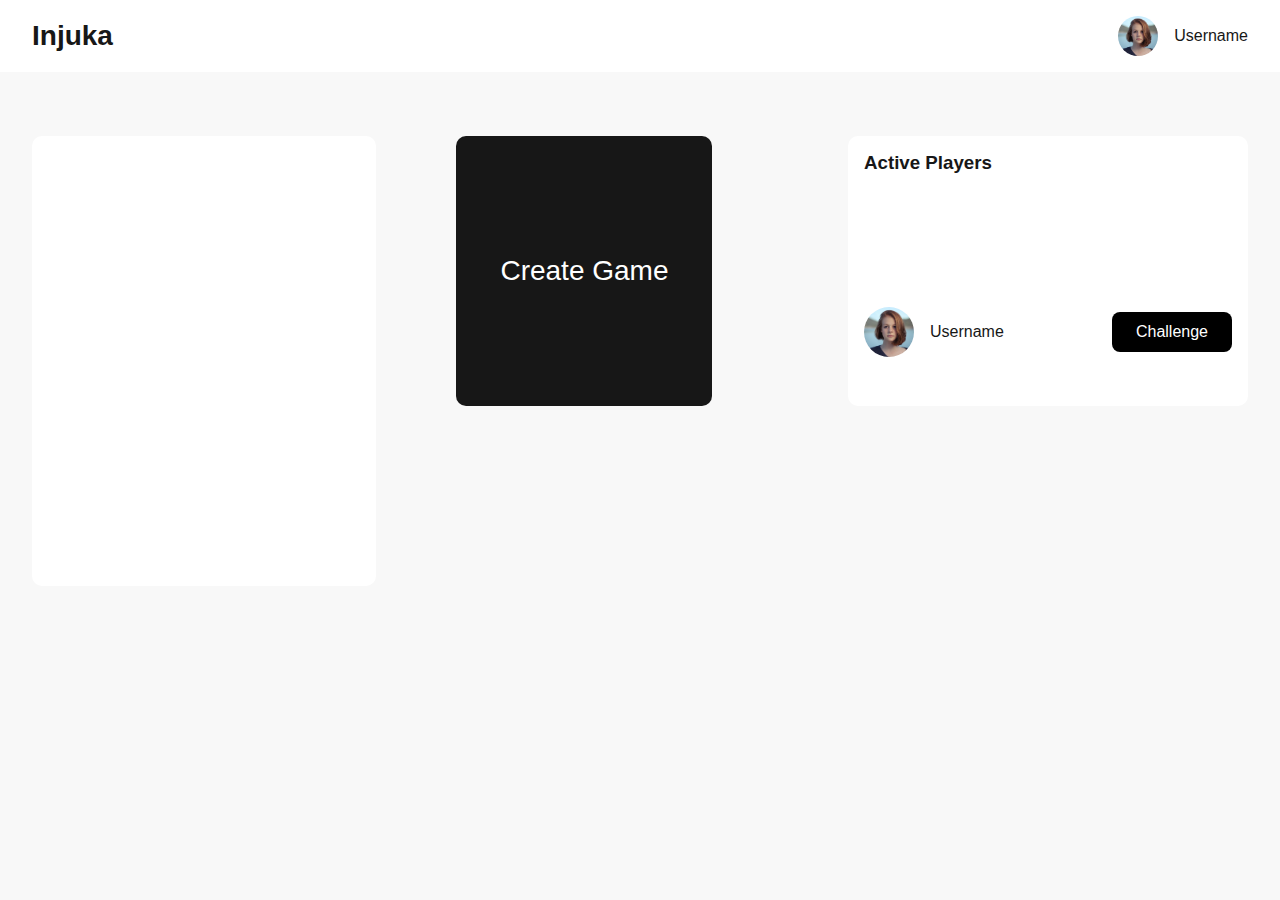
<file: profile.html>
<!DOCTYPE html>
<html lang="en">
<head>
    <meta charset="UTF-8">
    <meta http-equiv="X-UA-Compatible" content="IE=edge">
    <meta name="viewport" content="width=device-width, initial-scale=1.0">
    <title>Profile</title>
    
    <link href="css/style.css" rel="stylesheet">
</head>
<body>
    <main id="profile">
        <nav>
            <div class="container">
                <div class="navbar">
                    <div class="brand">
                        <span class="logo">Injuka</span>
                    </div>
                    <div class="user-account">
                        <div class="user">
                            <div class="user-image">
                                <div class="image-container">
                                    <img src="images/user.jpg" alt="">
                                </div>
                            </div>
                            <div class="user-name">
                                Username
                            </div>
                        </div>
                        <div class="user-dropdown dropdown">
                            <div class="dropdown-container">
                                <h4>Your Profile</h4>
                                <div class="d-flex user-wrapper">
                                    <div class="user">
                                        <div class="user-image">
                                            <div class="image-container">
                                                <img src="../images/user.jpg" alt="">
                                            </div>
                                        </div>
                                        <div class="user-name">
                                            <div>Cloud Kasalu</div>
                                            <!-- <div>view profile</div> -->
                                        </div>
                                    </div>
                                    <a class="settings-icon"><svg xmlns="http://www.w3.org/2000/svg" width="24" height="24" viewBox="0 0 24 24"><path fill="currentColor" d="M13.875 22h-3.75q-.375 0-.65-.25t-.325-.625l-.3-2.325q-.325-.125-.613-.3t-.562-.375l-2.175.9q-.35.125-.7.025t-.55-.425L2.4 15.4q-.2-.325-.125-.7t.375-.6l1.875-1.425Q4.5 12.5 4.5 12.337v-.674q0-.163.025-.338L2.65 9.9q-.3-.225-.375-.6t.125-.7l1.85-3.225q.175-.35.537-.438t.713.038l2.175.9q.275-.2.575-.375t.6-.3l.3-2.325q.05-.375.325-.625t.65-.25h3.75q.375 0 .65.25t.325.625l.3 2.325q.325.125.613.3t.562.375l2.175-.9q.35-.125.7-.025t.55.425L21.6 8.6q.2.325.125.7t-.375.6l-1.875 1.425q.025.175.025.338v.674q0 .163-.05.338l1.875 1.425q.3.225.375.6t-.125.7l-1.85 3.2q-.2.325-.563.438t-.712-.013l-2.125-.9q-.275.2-.575.375t-.6.3l-.3 2.325q-.05.375-.325.625t-.65.25Zm-1.825-6.5q1.45 0 2.475-1.025T15.55 12q0-1.45-1.025-2.475T12.05 8.5q-1.475 0-2.488 1.025T8.55 12q0 1.45 1.012 2.475T12.05 15.5Zm0-2q-.625 0-1.063-.438T10.55 12q0-.625.438-1.063t1.062-.437q.625 0 1.063.438T13.55 12q0 .625-.438 1.063t-1.062.437ZM12 12Zm-1 8h1.975l.35-2.65q.775-.2 1.438-.588t1.212-.937l2.475 1.025l.975-1.7l-2.15-1.625q.125-.35.175-.737T17.5 12q0-.4-.05-.787t-.175-.738l2.15-1.625l-.975-1.7l-2.475 1.05q-.55-.575-1.212-.962t-1.438-.588L13 4h-1.975l-.35 2.65q-.775.2-1.437.588t-1.213.937L5.55 7.15l-.975 1.7l2.15 1.6q-.125.375-.175.75t-.05.8q0 .4.05.775t.175.75l-2.15 1.625l.975 1.7l2.475-1.05q.55.575 1.213.963t1.437.587L11 20Z"/></svg></a>
                                </div>
                                <a href="/logout" class="btn">Log Out</a>
                            </div>
                        </div>
                    </div>
                </div>
            </div>
        </nav>
        <section id="profile-main">
            <div class="container">
                <div class="profile-main">
                    <aside id="menu">

                    </aside>
                    <main id="main-content">
                        <div class="create-game">
                            <a href="">Create Game</a>
                        </div>
                        <div class="active-players-grid">
                            <h3>Active Players</h3>
                            <div class="active-player">
                                <div class="user">
                                    <div class="user-image">
                                        <div class="image-container">
                                            <img src="images/user.jpg" alt="">
                                        </div>
                                    </div>
                                    <div class="user-name">
                                        Username
                                    </div>
                                </div>
                                <button class="btn-primary">Challenge</button>
                            </div>
                        </div>
                    </main>
                </div>
            </div>
        </section>
    </main>
    <section class="modal" id="challengeModal">
        <div class="modal-cover"></div>
        <div class="modal-content">
            <div class="modal-container">
                <h2>Hey Cloud is challenging you for a game!</h2>
                <div class="buttons">
                    <button class="btn-primary">Accept</button>
                    <button class="btn-primary">Decline</button>
                </div>
            </div>
        </div>
    </section>
</body>
</html>
</file>
<file: css/style.css>
*, *::after, *::before {
  margin: 0;
  padding: 0;
  box-sizing: border-box;
}

:root {
  --green:009E4C;
  --dark:#171717;
  --white:#fff;
  --light-grey:#f8f8f8;
}

body {
  font-family: Arial, Helvetica, sans-serif;
  color: var(--dark);
}

.image-container {
  width: 100%;
  height: 100%;
  position: relative;
}
.image-container img {
  position: absolute;
  top: 0;
  right: 0;
  bottom: 0;
  left: 0;
  display: block;
  width: 100%;
  max-width: 100%;
  height: 100%;
  max-height: 100%;
  -o-object-fit: cover;
     object-fit: cover;
  -o-object-position: center;
     object-position: center;
  transition: all 0.2s linear;
}

img {
  max-width: 100%;
}

.container {
  width: 100%;
  height: 100%;
  max-width: 1440px;
  margin: auto;
  padding: 1rem 2rem;
}

.btn-primary {
  border: none;
  outline: none;
  padding: 0.8rem 1.5rem;
  border-radius: 8px;
  font-size: 16px;
}

.btn-primary {
  color: white;
  background-color: #000;
}

input {
  border-radius: 8px;
  padding: 0.8rem 1rem;
  border: none;
  background-color: #f8f8f8;
  font-family: inherit;
  font-size: inherit;
  display: block;
  margin-bottom: 1rem;
}

.icon {
  width: 50px;
  height: 50px;
  border-radius: 100%;
  display: flex;
  justify-content: center;
  align-items: center;
  text-align: center;
  margin: auto;
  color: white;
  background-color: var(--dark);
  margin-right: 1rem;
}
.icon:last-of-type {
  margin: 0;
}

#gameBoard {
  width: 100%;
  background-color: var(--green);
  height: 100vh;
  overflow-y: hidden;
  color: var(--white);
}

.game-grid {
  width: 100%;
  height: 100%;
  display: grid;
  grid-template-columns: 1.3fr 2fr;
  grid-gap: 2rem;
}

.opponents {
  width: 100%;
  height: 60%;
  display: grid;
  grid-template-columns: repeat(auto-fill, minmax(50%, 1fr));
  grid-gap: 1rem;
}

.opponent {
  width: 100%;
  position: relative;
  min-height: 200px;
  max-height: 60vh;
}

.opponent-background {
  width: 100%;
  height: 100%;
  position: absolute;
}
.opponent-background img {
  border-radius: 15px;
}

.opponent-image {
  width: 40px;
  height: 40px;
}
.opponent-image img {
  border-radius: 100%;
}

.opponent-details {
  display: flex;
  justify-content: center;
  align-items: center;
  position: absolute;
  bottom: 1rem;
  left: 1rem;
}

.turn-switch {
  position: absolute;
  display: flex;
  align-items: center;
  justify-content: center;
  color: #000;
  top: 1rem;
  right: 1rem;
  max-width: -moz-max-content;
  max-width: max-content;
  height: 5%;
  border-radius: 30px;
  padding: 1rem;
  background-color: var(--white);
}
.turn-switch .light {
  width: 8px;
  height: 8px;
  background-color: #005c2e;
  border-radius: 100%;
  margin-right: 1rem;
}

.opponent-name {
  margin-left: 1rem;
}

.decor-cards {
  position: absolute;
  right: 1rem;
  bottom: 1rem;
  width: 15%;
}

.pocker-card {
  cursor: pointer;
  border-radius: 8px;
  box-shadow: rgba(60, 64, 67, 0.3) 0px 1px 2px 0px, rgba(60, 64, 67, 0.15) 0px 1px 3px 1px;
  max-width: 140px;
  transition: all 0.1s ease-in;
}

.selected-card {
  transform: translateY(-20px);
  transition: 0.1s all ease-in;
}

.player-board {
  width: 100%;
  height: 100%;
  display: flex;
  flex-direction: column;
  justify-content: space-between;
}

.stacks {
  display: flex;
  align-items: center;
  justify-content: space-between;
}

.main-stack {
  width: 40%;
}

.main-stack-cards {
  position: relative;
  width: 100%;
}
.main-stack-cards img {
  height: 30vh;
  max-height: 200px;
}

.discard-board {
  width: 100%;
  height: 50vh;
  display: flex;
  justify-content: center;
}

#playerStack {
  height: 100%;
  display: flex;
  justify-content: space-around;
  flex-direction: column;
}
#playerStack .player-stack {
  display: grid;
  flex-wrap: wrap;
  grid-template-columns: repeat(4, 1fr);
  grid-gap: 1rem;
}
#playerStack .player-stack .card {
  width: 100%;
}
#playerStack .player-stack .card img {
  width: 100%;
}

.player-discard {
  width: 100%;
  border-radius: 8px;
  position: relative;
  display: flex;
  justify-content: center;
  align-items: center;
}
.player-discard img {
  margin-left: 1rem;
  height: 25vh;
}

.waiting-board {
  width: 100%;
  height: 100%;
  display: flex;
  justify-content: center;
  align-items: center;
  position: absolute;
  z-index: 10;
  background-color: var(--white);
  top: 0;
  bottom: 0;
}
.waiting-board .playgame {
  display: flex;
  align-items: center;
  text-align: center;
  justify-content: center;
  font-size: 17px;
  width: 200px;
  height: 45px;
  background-color: #171717;
  border-radius: 30px;
  color: var(--white);
  cursor: pointer;
}

.hidden {
  display: none;
}

#authPage {
  display: flex;
  justify-content: space-between;
  align-items: center;
  width: 100%;
  height: 100vh;
}
#authPage .auth-page-image {
  display: none;
}
#authPage .auth-page-form {
  display: flex;
  justify-content: center;
  align-items: center;
  flex-direction: column;
  width: 100%;
}
#authPage .auth-page-form form {
  padding: 2rem;
}
#authPage .auth-page-form form button {
  min-width: 150px;
}
#authPage .auth-page-form form .form-header {
  margin-bottom: 3rem;
}
#authPage .auth-page-form form input {
  width: 100%;
}
#authPage .auth-page-form form .options {
  display: flex;
  justify-content: center;
  align-items: center;
  flex-direction: column;
}
#authPage .auth-page-form form .options span {
  margin: 2rem 0;
}
#authPage .auth-page-form form .conditions {
  font-size: 14px;
  margin: 1rem 0;
  display: flex;
  justify-content: space-between;
}
#authPage .auth-page-form form .conditions input {
  width: 30px;
  height: 30px;
  margin-right: 1rem;
}
#authPage .auth-page-form form .social-icons {
  display: flex;
  justify-content: space-between;
}
#authPage .auth-page-form .alt-auth {
  text-align: center;
}
@media (min-width: 786px) {
  #authPage .auth-page-image {
    display: block;
    width: 50%;
    height: 100%;
  }
  #authPage .auth-page-form {
    width: 50%;
  }
}

#profile {
  width: 100%;
  height: 100%;
  min-height: 100vh;
  background-color: var(--light-grey);
}
#profile nav {
  width: 100%;
  background-color: var(--white);
}
#profile nav .brand {
  font-size: 28px;
  font-weight: 600;
}
#profile nav .navbar {
  display: flex;
  justify-content: space-between;
  align-items: center;
}
#profile nav .navbar .user-account {
  display: flex;
  align-items: center;
}
#profile nav .navbar .user-image {
  width: 40px;
  height: 40px;
  margin-right: 1rem;
}
#profile nav .navbar .user-image img {
  border-radius: 100%;
}

.user-account {
  position: relative;
}
.user-account:hover > .dropdown {
  display: block;
}
.user-account .user {
  display: flex;
  align-items: center;
}
.user-account .dropdown {
  display: none;
  position: absolute;
  top: 0;
  right: 0;
  min-width: 200px;
  width: 25vw;
  min-height: 150px;
  height: -moz-max-content;
  height: max-content;
}
.user-account .dropdown .dropdown-container {
  transform: translateY(60px);
  border-radius: 10px;
  background-color: var(--white);
  padding: 1rem;
  display: flex;
  flex-direction: column;
  justify-content: space-between;
}
.user-account .dropdown .dropdown-container .user-wrapper {
  display: flex;
  justify-content: space-between;
  padding: 1rem 0;
}
.user-account .dropdown .dropdown-container .user-wrapper .user-image {
  width: 50px !important;
  height: 50px !important;
}
.user-account .dropdown .dropdown-container .user-wrapper .settings-icon {
  display: flex;
  align-items: center;
  text-align: center;
  justify-content: center;
  width: 45px;
  height: 45px;
  padding: 0.2rem;
  border-radius: 8px;
  background-color: var(--light-grey);
}
.user-account .dropdown .dropdown-container .btn {
  text-align: center;
  text-decoration: none;
  color: #000;
  border-radius: 8px;
  width: 100%;
  height: 45px;
  background-color: var(--light-grey);
  padding: 1rem;
}

.profile-main {
  width: 100%;
  height: 100%;
  display: flex;
  justify-content: space-between;
  margin-top: 3rem;
}
.profile-main #menu {
  padding: 1rem;
  border-radius: 10px;
  width: 40vw;
  height: 100%;
  background-color: white;
  min-height: 50vh;
}
@media (max-width: 786px) {
  .profile-main #menu {
    display: none;
  }
}
.profile-main #main-content {
  width: 100%;
  margin-left: 5rem;
  height: 100%;
  display: flex;
  justify-content: space-between;
}
.profile-main #main-content .create-game {
  width: 20vw;
  height: 30vh;
  background-color: var(--dark);
  border-radius: 10px;
  color: white;
  font-size: 28px;
  display: flex;
  align-items: center;
  justify-content: center;
}
.profile-main #main-content .create-game a {
  text-decoration: none;
  color: white;
}
.profile-main #main-content .active-players-grid {
  background-color: white;
  border-radius: 10px;
  padding: 1rem;
  max-width: 400px;
  width: 100%;
  display: grid;
}
.profile-main #main-content .active-players-grid .active-player {
  margin-top: 2rem;
  display: flex;
  align-items: center;
  justify-content: space-between;
}
.profile-main #main-content .active-players-grid .active-player .user {
  display: flex;
  justify-content: center;
  align-items: center;
}
.profile-main #main-content .active-players-grid .active-player .user .user-image {
  width: 50px;
  height: 50px;
  margin-right: 1rem;
}
.profile-main #main-content .active-players-grid .active-player .user .user-image img {
  border-radius: 100%;
}
.profile-main #main-content .active-players-grid .active-player button {
  min-width: unset;
  padding: 0.5rem 1.5rem;
  height: 40px;
}

.modal {
  position: fixed;
  width: 100%;
  height: 100%;
  top: 0;
  bottom: 0;
  left: 0;
  right: 0;
  z-index: 10;
  display: flex;
  justify-content: center;
  align-items: center;
  display: none;
}
.modal .modal-cover {
  background-color: rgba(0, 0, 0, 0.1725490196);
  position: fixed;
  width: 100%;
  height: 100%;
  top: 0;
  bottom: 0;
  right: 0;
  bottom: 0;
}
.modal .modal-content {
  width: 100%;
  height: 100%;
  max-width: 400px;
  max-height: 35vh;
  background-color: var(--white);
  padding: 1rem;
  position: absolute;
  border-radius: 10px;
}
.modal .modal-content .modal-container {
  width: 100%;
  height: 100%;
  display: flex;
  flex-direction: column;
  text-align: center;
  justify-content: center;
  align-items: center;
}
.modal .modal-content .modal-container h1 {
  font-size: 32px;
}

#challengeModal .buttons {
  margin-top: 2rem;
  display: flex;
  justify-content: space-between;
  width: 60%;
  align-items: center;
}/*# sourceMappingURL=style.css.map */
</file>
